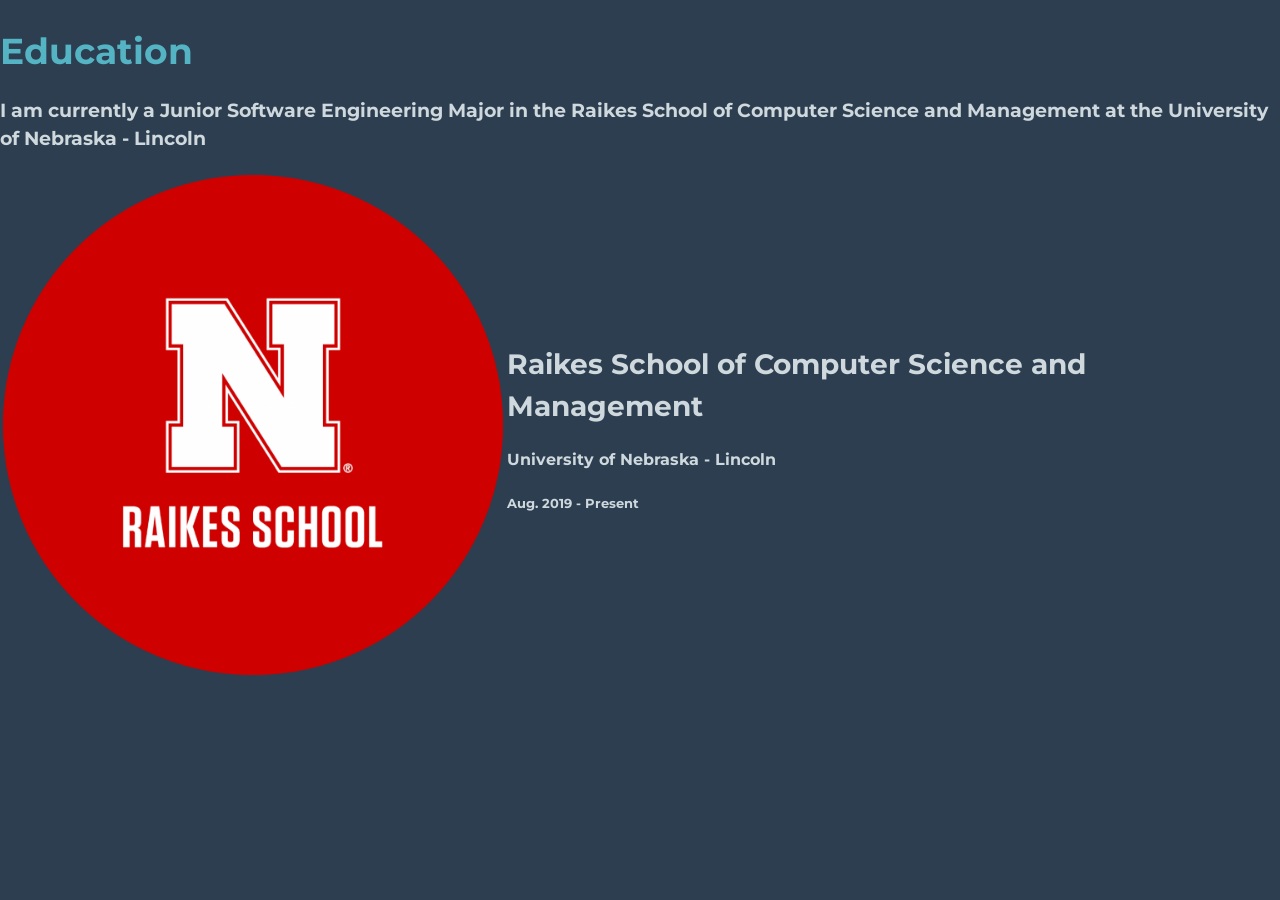
<file: education.html>
<!DOCTYPE html>
<!--#include virtual="navbar.html"-->
<html lang="en">
    <head>
		<meta charset="utf-8" />
		<link rel="stylesheet" type="text/css" href="assets/css/style.css">
        <script src="scripts/darkMode.js"></script>
		<title>Will Anderson | Education</title>
	</head>

    <body>
        <div class="center">
            <h1>Education</h1>
            <h3>
                I am currently a Junior Software Engineering Major in the Raikes School
                of Computer Science and Management at the University of Nebraska - 
                Lincoln
            </h3>
        </div>
        <table>
            <tr>
                <td>
                    <img src="images/Raikes.png" alt="Raikes Logo"  width="500" height="500"/>
                </td>
                <td>
                    <h2>Raikes School of Computer Science and Management</h2>
                    <h4>University of Nebraska - Lincoln</h4>
                    <h5>Aug. 2019 - Present</h5>
                </td>
                <td>
                    
                </td>
            </tr>
        </table>
        <!--#include virtual="contact.html"-->
</html>
</file>
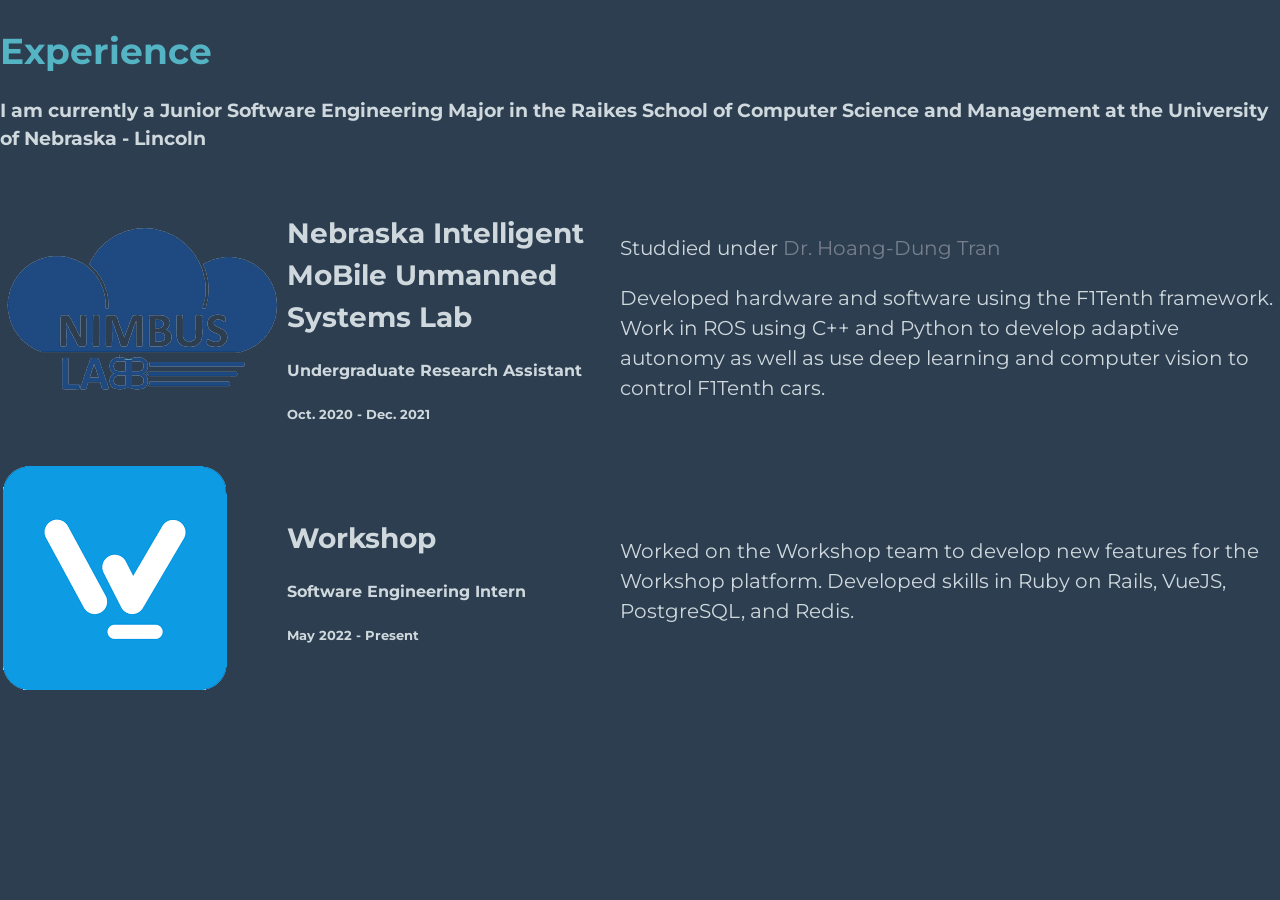
<file: experience.html>
<!DOCTYPE html>
<!--#include virtual="navbar.html"-->
<!-- navbar.html -->
<html lang="en">
	<head>
		<meta charset="utf-8" />
		<link rel="stylesheet" type="text/css" href="assets/css/style.css">
		<script src="scripts/darkMode.js"></script>
		<title>Will Anderson | Experience</title>
	</head>

	<body>
		<div class="center">
			<h1>Experience</h1>
			<h3>
				I am currently a Junior Software Engineering Major in the Raikes School
				of Computer Science and Management at the University of Nebraska -
				Lincoln
			</h3>
		</div>
		<table>
			<tr>
				<td>
					<img src="images/nimbus.png" alt="Nimbus Logo" />
				</td>
				<td>
					<h2>Nebraska Intelligent MoBile Unmanned Systems Lab</h2>
					<h4>Undergraduate Research Assistant</h4>
					<h5>Oct. 2020 - Dec. 2021</h5>
				</td>
				<td>
					<p>
						Studdied under
						<a href="https://sites.google.com/view/v2a2/about?pli=1">
							Dr. Hoang-Dung Tran
						</a>
					</p>
					<p>
						Developed hardware and software using the F1Tenth framework. Work in
						ROS using C++ and Python to develop adaptive autonomy as well as use
						deep learning and computer vision to control F1Tenth cars.
					</p>
				</td>
			</tr>
			<tr>
				<td>
					<img src="images/workshop.png" alt="Workshop Logo" />
				</td>
				<td>
					<h2>Workshop</h2>
					<h4>Software Engineering Intern</h4>
					<h5>May 2022 - Present</h5>
				</td>
				<td>
					<p>
						Worked on the Workshop team to develop new features for the Workshop
						platform. Developed skills in Ruby on Rails, VueJS, PostgreSQL, and
						Redis.
					</p>
				</td>
			</tr>
		</table>
		<!--#include virtual="contact.html"-->
	</body>
</html>
</file>
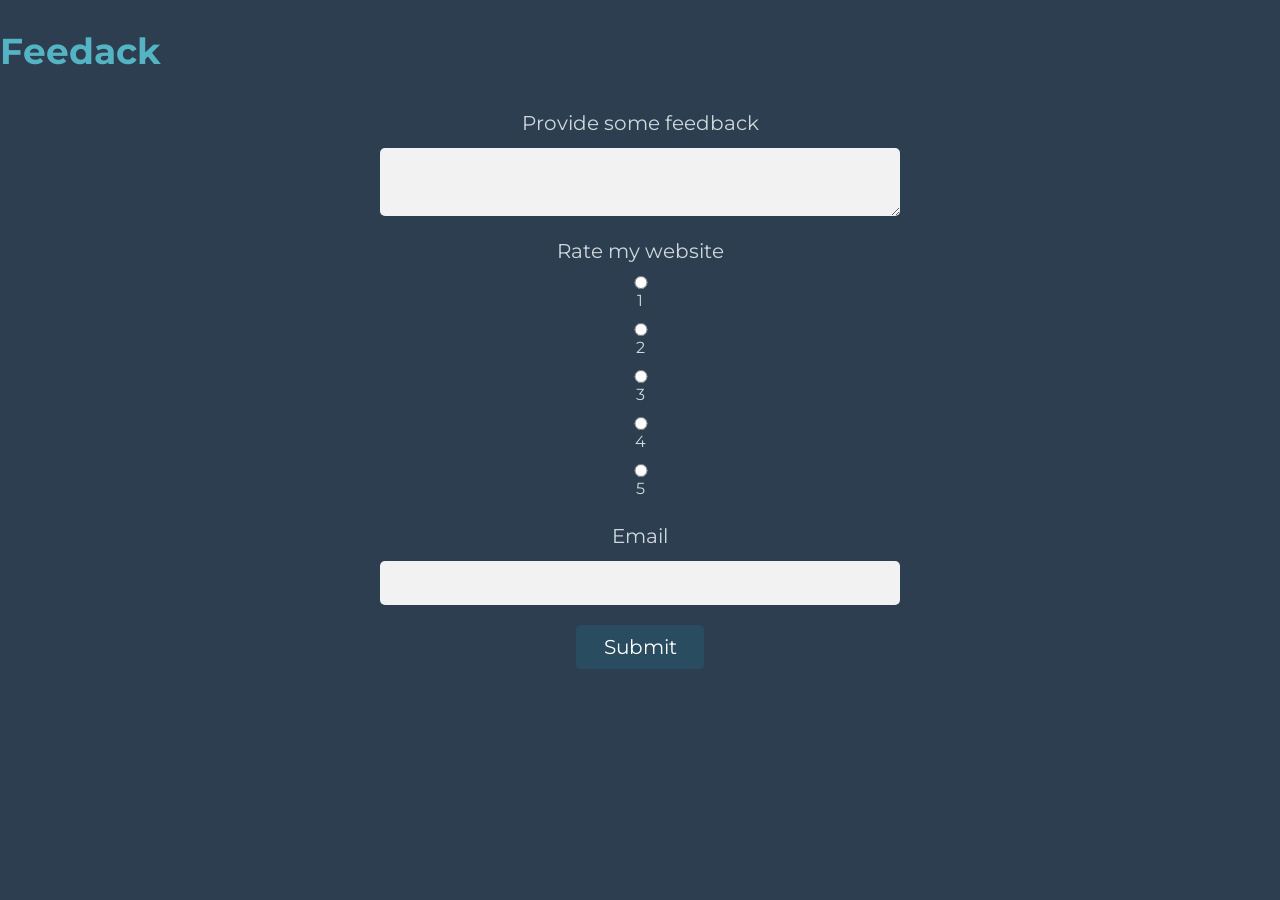
<file: feedback.html>
<!DOCTYPE html>
<!--#include virtual="navbar.html"-->
<html lang="en">
    <head>
		<meta charset="utf-8" />
		<link rel="stylesheet" type="text/css" href="assets/css/style.css">
        <script src="scripts/feedbackForm.js"></script>
        <script src="scripts/darkMode.js"></script>
		<title>Will Anderson | Feedback</title>
	</head>

    <body>
        <div class="center">
            <h1>Feedack</h1>
            <form onsubmit="feedbackFormValidate()" id="feedbackForm">
                <label for="feedback">Provide some feedback</label>
                <textarea type="textarea" id="feedback" name="feedback"></textarea>

                <label for="rating">Rate my website</label>
                <input type="radio" id="rating" name="rating" value="1" /> 1
                <input type="radio" id="rating" name="rating" value="2" /> 2
                <input type="radio" id="rating" name="rating" value="3" /> 3
                <input type="radio" id="rating" name="rating" value="4" /> 4
                <input type="radio" id="rating" name="rating" value="5" /> 5

                <label for="email" >Email</label>
                <input type="email" id="email" name="email" />

                <input type="submit" value="Submit" />
            </form>
        </div>
    </body>

</html>
</file>
<file: assets/css/style.css>
/* Font styles */
@import url('https://fonts.googleapis.com/css2?family=Montserrat:wght@400;700&display=swap');
:root {
  --font-family: 'Montserrat', sans-serif;
}

/* Color styles */
:root {
  --primary-color: #001b2e;
  --secondary-color: #cfd8dc;
  --tertiary-color: #777f8c;
  --accent-color-1: #54b4c4;
  --accent-color-2: #294c60;
}

/* Body styles */
body {
  font-family: var(--font-family);
  font-size: 16px;
  line-height: 1.5;
  color: #cfd8dc;
  background-color: #2c3e50;
  margin: 0;
  padding: 0;
}

/* Header styles */
header {
  background: linear-gradient(to bottom, #001b2e, #2c3e50);
  padding: 20px;
}

nav {
  display: flex;
  justify-content: center;
}

.navbar {
  position: fixed;
  top: 0;
  left: 0;
  right: 0;
  background-color: #adb6c4;
  color: #fff;
  padding: 10px;
  z-index: 1;
}

ul {
  list-style: none;
  margin: 0;
  padding: 0;
  display: flex;
  justify-content: center;
  align-items: center;
}

li {
  margin: 0 10px;
  font-size: 24px;
}

a {
  color: var(--tertiary-color);
  text-decoration: none;
  transition: color 0.2s ease-in-out;
}

a:hover {
  color: var(--accent-color-1);
}

.social-icons {
  margin: auto;
  font-size: 3em;
}

.social-icons a {
  margin-left: 20px;
  margin-right: 20px;
  color: var(--tertiary-color);
}

.social-icons a:hover {
  color: #007bff;
}

.fa {
  font-size: 5em;
}

@media screen and (max-width: 600px) {
  .social-icons {
    display: none;
  }
}

/* Main styles */
main {
  margin: 0 auto;
  padding: 50px;
  display: flex;
  flex-direction: column;
  align-items: center;
  text-align: center;
}

section {
  margin: 50px 0;
  width: 100%;
  max-width: 1100px;
  border-radius: 2px;
  border-color: #adb6c4;
  border-style: solid;
  background-color: #34495e;
  color: var(--secondary-color);
}

h1 {
  font-size: 36px;
  margin-bottom: 10px;
  color: var(--accent-color-1);
}

h2 {
  font-size: 28px;
  margin-bottom: 10px;
  color: var(--secondary-color);
}

p {
  font-size: 20px;
  line-height: 1.5;
  color: var(--secondary-color);
}

section#contact a {
  color: var(--tertiary-color);
}

/*experience*/
.experience-item {
  display: flex;
  flex-direction: row;
  justify-content: space-between;
  margin: 0 20px 0 20px;
}

.experience-logo {
  width: 200px;
  justify-content: center;
  margin-right: 40px;
}

.ex
perience-item {
  display: flex;
  flex-direction: row;
  justify-content: space-between;
    margin: 0 20px 0 20px;
  }

  .experience-logo {
    width: 200px;
    justify-content: center;
    margin-right: 40px;
  }

  .experience-logo img {
    width: 100%;
    height: auto;
  }

  .experience-info {
    display: flex;
    flex-direction: column;
    justify-content: center;
  }

  .experience-title {
    font-size: 24px;
    font-weight: bold;
  }

  .experience-date {
    font-size: 18px;
    color: #777777;
    margin-bottom: 20px;
  }

  .experience-description {
    font-size: 16px;
    line-height: 1.5;
  }

.headshot-wrapper {
  margin: auto;
  margin-top: 80px;
  display: block;
  text-align: center;
}

.headshot-wrapper img {
  border-radius: 50%;
  width: 200px;
  height: 200px;
  border:10px solid var(--primary-color);
}

#contact {
  padding-bottom: 10px;
}

/* Form styles */
form {
  display: flex;
  flex-direction: column;
  align-items: center;
}

label {
  font-size: 20px;
  margin-top: 20px;
  text-align: left;
}

input,
textarea {
  font-size: 20px;
  padding: 10px;
  border-radius: 5px;
  border: none;
  background-color: #f2f2f2;
  width: 100%;
  max-width: 500px;
  margin-top: 10px;
  box-shadow: none;
  transition: all 0.3s ease-in-out;
  font-family: var(--font-family);
}

input:focus,
textarea:focus {
  outline: none;
  box-shadow: 0px 0px 5px rgba(0, 0, 0, 0.1);
}

input[type="submit"] {
  background-color: #294c60;
  color: #fff;
  font-size: 20px;
  padding: 10px 20px;
  border-radius: 5px;
  max-width: 10%;
  border: none;
  margin-top: 20px;
  cursor: pointer;
  transition: all 0.3s ease-in-out;
}

input[type="submit"]:hover {
  background-color: #adb6c4;
  color: #294c60;
}

/* Footer styles */
footer {
  width: 100%;
  color: white;
  text-align: center;
}


footer p {
  margin: 0;
  font-size: 14px;
  color: #FFFFFF;
}

/* Image Carousel */
.carousel {
  width: 80%;
  margin: auto;
  position: relative;
}

.carousel img {
  width: 100%;
  height: 400px;
  object-fit: cover;
  display: none;
}

.carousel img:first-child {
  display: block;
}

.carousel .prev,
.carousel .next {
  position: absolute;
  top: 50%;
  transform: translateY(-50%);
  font-size: 30px;
  font-weight: bold;
  color: white;
  padding: 10px;
  cursor: pointer;
}

.carousel .prev:hover,
.carousel .next:hover {
  background-color: rgba(0, 0, 0, 0.5);
}

.carousel .prev {
  left: 0;
}

.carousel .next {
  right: 0;
}
</file>
